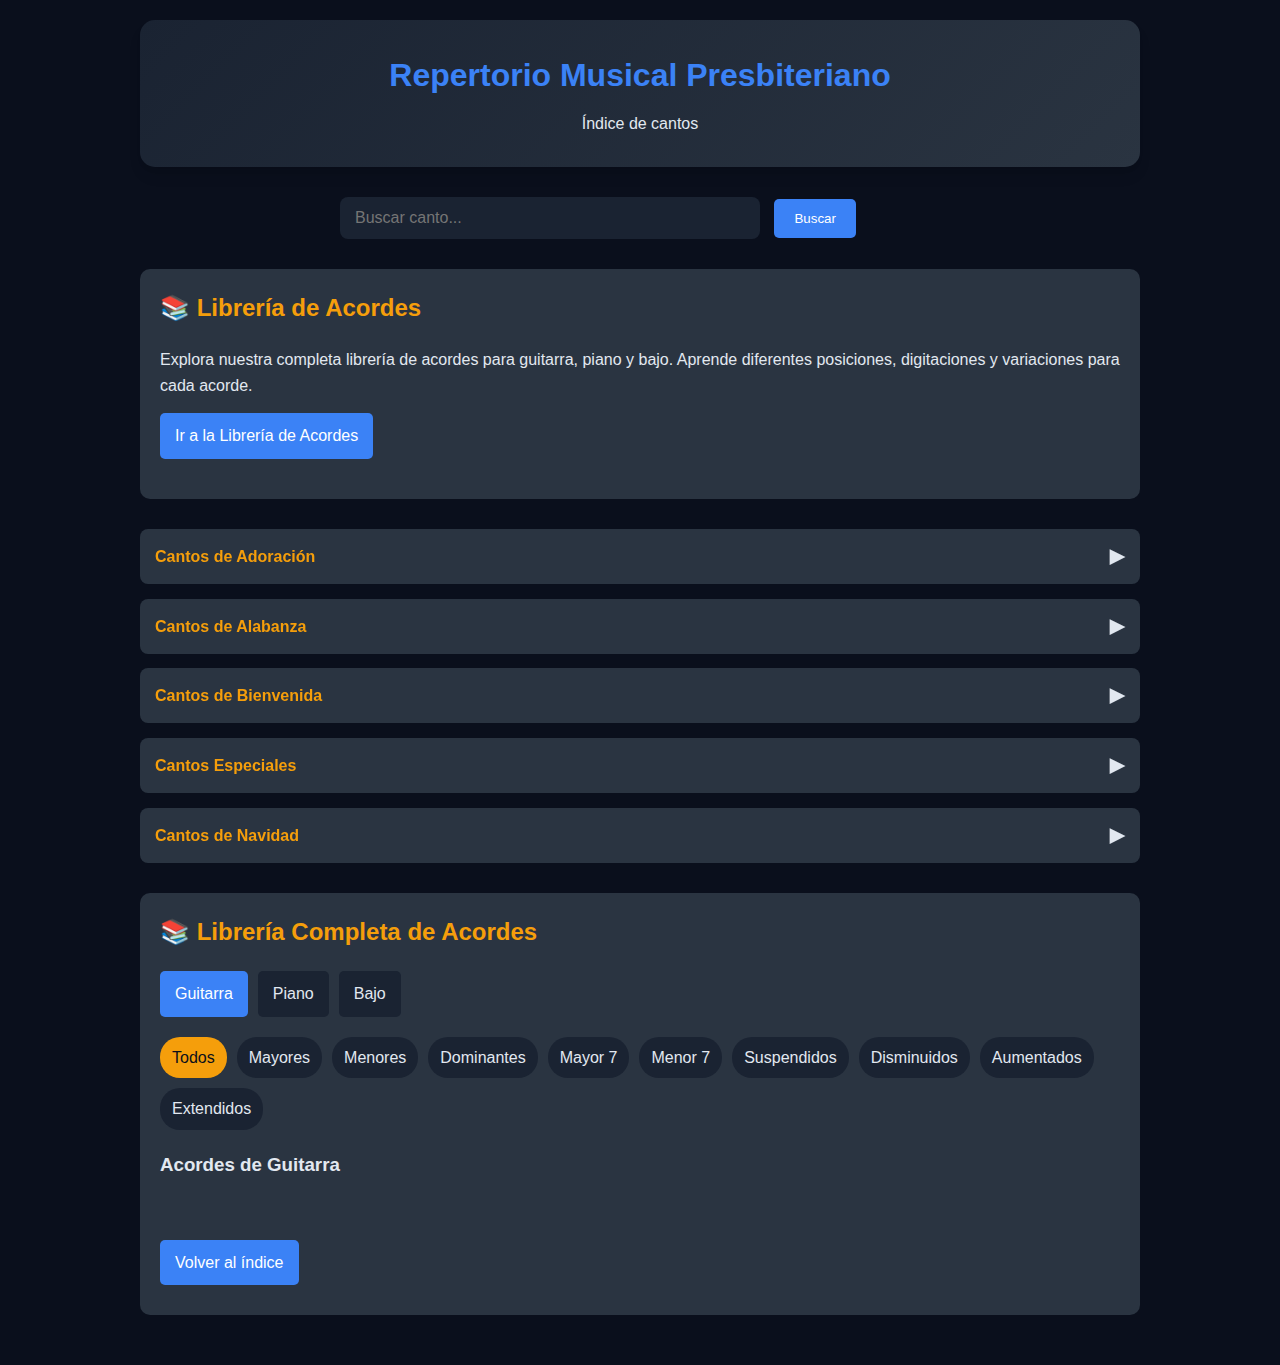
<file: index.html>
<!DOCTYPE html>
<html lang="es">

<head>
    <meta charset="UTF-8">
    <meta name="viewport" content="width=device-width, initial-scale=1.0">
    <meta http-equiv="X-UA-Compatible" content="IE=edge">
    <meta http-equiv="X-UA-Compatible" content="IE=edge">
    <meta name="mobile-web-app-capable" content="yes">
    <meta name="apple-mobile-web-app-capable" content="yes">
    <link rel="stylesheet" href="assets/css/styles.css">
    <title>Repertorio Musical Presbiteriano</title>
</head>

<body>
    <div class="container">
        <header id="indice">
            <h1>Repertorio Musical Presbiteriano</h1>
            <p>Índice de cantos</p>
        </header>

        <!-- Barra de búsqueda -->
        <div class="search-container">
            <input type="text" id="song-search" placeholder="Buscar canto...">
            <button onclick="searchSong()">Buscar</button>
            <div id="search-results" class="search-results"></div>
        </div>

        <!-- Sección de Librería de Acordes -->
        <div class="chord-library-section">
            <h2>📚 Librería de Acordes</h2>
            <div class="chord-library-intro">
                <p>Explora nuestra completa librería de acordes para guitarra, piano y bajo. Aprende diferentes
                    posiciones, digitaciones y variaciones para cada acorde.</p>
                <a href="#chord-library" class="chord-library-link">Ir a la Librería de Acordes</a>
            </div>
        </div>

        <!-- Menú desplegable de Cantos de Adoración -->
        <div class="category">
            <div class="category-title">
                Cantos de Adoración
                <span class="category-icon">▶</span>
            </div>
            <ul class="songs-list">
                <li><a href="#a-quien-ire">A quién iré (LEE)</a></li>
                <li><a href="#a-sus-pies">A Sus pies (JAR)</a></li>
                <li><a href="#abre-los-cielos">Abre los cielos (JAR)</a></li>
                <li><a href="#al-borde">Al borde (MW)</a></li>
                <li><a href="#al-estar-ante-ti">Al estar ante ti (JAR)</a></li>
                <li><a href="#al-trono">Al que está sentado en el trono</a></li>
                <li><a href="#alaba-a-dios">Alaba a Dios</a></li>
                <li><a href="#aleluya">Aleluya</a></li>
                <li><a href="#altisimo">Altisimo</a></li>
                <li><a href="#amamos-tu-presencia">Amamos tu presencia</a></li>
                <li><a href="#amante-de-ti">Amante de ti Señor</a></li>
                <li><a href="#aqui-estoy-02">Aqui estoy 02</a></li>
                <li><a href="#aqui-estoy-jm">Aqui estoy JM</a></li>
                <li><a href="#cambia-senor">Cambia Señor</a></li>
                <li><a href="#cantare-de-tu-amor">Cantaré de tu amor</a></li>
                <li><a href="#cerca-de-ti">Cerca de Ti</a></li>
                <li><a href="#como-la-brisa">Como la brisa</a></li>
                <li><a href="#de-gloria-en-gloria">De gloria en gloria</a></li>
                <li><a href="#desde-mi-interior">Desde mi interior</a></li>
                <li><a href="#dios-de-pactos">Dios de Pactos</a></li>
                <li><a href="#dios-esta-aqui">Dios está aquí</a></li>
                <li><a href="#doxologia">Doxología</a></li>
                <li><a href="#el-borde-de-su-manto">El borde de su manto</a></li>
                <li><a href="#el-espiritu-de-dios">El Espíritu de Dios</a></li>
                <li><a href="#el-himno-de-victoria">El himno de victoria</a></li>
                <li><a href="#el-me-levantara">El me levantará</a></li>
                <li><a href="#el-rey-te-mando-a-llamar">El Rey te mandó a llamar</a></li>
                <li><a href="#el-senor-es-mi-pastor">El Señor es mi Pastor</a></li>
                <li><a href="#en-el-nombre-de-jesus">En el nombre de Jesús</a></li>
                <li><a href="#enamorame">Enamórame</a></li>
                <li><a href="#enciende-una-luz">Enciende una luz</a></li>
                <li><a href="#envia-me-a-mi">Envíame a mí</a></li>
                <li><a href="#eres-digno">Eres digno</a></li>
                <li><a href="#es-por-tu-gracia">Es por tu gracia</a></li>
                <li><a href="#escucharte-hablar">Escucharte hablar</a></li>
                <li><a href="#escudrinamos">Escudriñemos</a></li>
                <li><a href="#esta-cayendo">Esta cayendo</a></li>
                <li><a href="#exaltate">Exáltate</a></li>
                <li><a href="#glorificad-a-jehova">Glorificad a Jehová</a></li>
                <li><a href="#gracias">Gracias</a></li>
                <li><a href="#hay-una-uncion">Hay una Unción</a></li>
                <li><a href="#hossana-hillsong">Hossana - Hillsong</a></li>
                <li><a href="#jesus-es-el-senor">Jesús es el Señor</a></li>
                <li><a href="#jesus-has-mi-caracter">Jesús Has mi Carácter</a></li>
                <li><a href="#jesus-mi-amigo">Jesús mi fiel Amigo</a></li>
                <li><a href="#junto-a-tus-pies">Junto a tus Pies</a></li>
                <li><a href="#kadosh">Kadosh</a></li>
                <li><a href="#la-nina-de-tus-ojos">La Niña de tus Ojos</a></li>
                <li><a href="#la-paz-de-dios">La Paz de Dios</a></li>
                <li><a href="#levanto-mis-manos">Levanto mis Manos</a></li>
                <li><a href="#majestuoso-poderoso">Majestuoso, Poderoso</a></li>
                <li><a href="#manto-de-tu-gloria">Manto de tu Gloria</a></li>
                <li><a href="#me-dice-que-me-ama">Me Dice que me Ama</a></li>
                <li><a href="#mi-alma-anhela-estar">Mi Alma Anhela Estar</a></li>
                <li><a href="#mi-jesus-mi-amado">Mi Jesús mi Amado</a></li>
                <li><a href="#mi-mejor-adoracion">Mi Mejor Adoración</a></li>
                <li><a href="#mi-universo">Mi Universo</a></li>
                <li><a href="#mi-vida-llena-de-ti">Mi Vida esta llena de Ti</a></li>
                <li><a href="#no-basta-solo-con-cantar">No Basta solo con cantar</a></li>
                <li><a href="#no-hay-argumento">No hay argumento</a></li>
                <li><a href="#no-merecia-tanto-amor">No Merecia tanto Amor</a></li>
                <li><a href="#perfume-a-tus-pies">Perfume a tu Pies</a></li>
                <li><a href="#poderoso">Poderoso</a></li>
                <li><a href="#por-que-para-siempre-dios">Por que Para Siempre Dios</a></li>
                <li><a href="#que-seria-de-mi">Que Seria de Mi</a></li>
                <li><a href="#quiero-mirar-tu-hermosura">Quiero Mirar tu Hermosura</a></li>
                <li><a href="#renuevame">Renuevame</a></li>
                <li><a href="#rey-de-reyes">Rey de Reyes</a></li>
                <li><a href="#sana-nuestra-tierra">Sana Nuestra Tierra</a></li>
                <li><a href="#sananos">Sananos</a></li>
                <li><a href="#se-debastaran-mis-suenos">Se Debastaran mis Sueños</a></li>
                <li><a href="#sendas-dios-hara">Sendas Dios Hara</a></li>
                <li><a href="#sentado-en-su-trono">Sentado en su Trono</a></li>
                <li><a href="#senor-llevame-a-tus-atrios">Señor Llevame a tus Atrios</a></li>
                <li><a href="#si-hubiera-estado-alli">Si Hubiera Estado Alli</a></li>
                <li><a href="#sin-reservas">Sin Reservas</a></li>
                <li><a href="#soberano">Soberano</a></li>
                <li><a href="#solo-el-eco">Solo el Eco</a></li>
                <li><a href="#solo-pienso-en-ti">Solo Pienso en Ti</a></li>
                <li><a href="#soplando-vida">Soplando Vida</a></li>
                <li><a href="#sumergeme">Sumergeme</a></li>
                <li><a href="#supe-que-me-amabas">Supe que me Amabas</a></li>
                <li><a href="#tal-como-soy">Tal Como Soy</a></li>
                <li><a href="#te-amo">Te Amo</a></li>
                <li><a href="#te-pido-la-paz">Te Pido la Paz</a></li>
                <li><a href="#temprano-te-buscare">Temprano te Buscare</a></li>
                <li><a href="#tiene-tu-color">Tiene tu Color</a></li>
                <li><a href="#toda-gloria-y-majestad">Toda Gloria y Majestad</a></li>
                <li><a href="#tu-amor-por-mi">Tu Amor por Mi</a></li>
                <li><a href="#tu-estas-aqui">Tu Estas Aqui</a></li>
                <li><a href="#tu-fidelidad">Tu Fidelidad</a></li>
                <li><a href="#tu-mirada">Tu Mirada</a></li>
                <li><a href="#unidos">Unidos</a></li>
                <li><a href="#vuelve-a-llamar">Vuelve a Llamar</a></li>
                <li><a href="#yo-creo-msm">Yo Creo (MSM)</a></li>
                <li><a href="#yo-entro-al-lugar-santo">Yo Entro al Lugar mas Santo</a></li>
                <li><a href="#yo-solo-quiero-estar">Yo Solo Quiero Estar</a></li>
                <li><a href="#yo-te-busco">Yo Te Busco</a></li>
            </ul>
        </div>

        <!-- Menú desplegable de Cantos de Alabanza -->
        <div class="category">
            <div class="category-title">
                Cantos de Alabanza
                <span class="category-icon">▶</span>
            </div>
            <ul class="songs-list">
                <li><a href="#abba-padre">Abba Padre</a></li>
                <li><a href="#abre-mis-ojos">Abre mis ojos</a></li>
                <li><a href="#aclamad-al-senor">Aclamad al Señor</a></li>
                <li><a href="#agnus-dei">Agnus Dei</a></li>
                <li><a href="#al-que-me-cine">Al que me ciñe de poder</a></li>
                <li><a href="#al-rey">Al Rey</a></li>
                <li><a href="#alabad-a-jehova">Alabad a Jehová</a></li>
                <li><a href="#alegrense">Alégrense</a></li>
                <li><a href="#amor-sin-condicion">Amor sin condicion</a></li>
                <li><a href="#bueno-es-alabar">Bueno es alabar oh Señor</a></li>
                <li><a href="#bueno-es-dios">Bueno es Dios</a></li>
                <li><a href="#cambiare-mi-tristeza">Cambiaré mi tristeza</a></li>
                <li><a href="#cancion-feliz">Canción feliz</a></li>
                <li><a href="#canto-danzo-salto">Canto, Danzo, Salto</a></li>
                <li><a href="#como-hizo-david">Como hizo David</a></li>
                <li><a href="#con-mi-dios">Con mi Dios</a></li>
                <li><a href="#cristo-es-la-pena">Cristo es la Peña de Horeb</a></li>
                <li><a href="#cristo-no-esta-muerto">Cristo no está muerto</a></li>
                <li><a href="#cristo-vive">Cristo Vive JCA</a></li>
                <li><a href="#cuando-pienso">Cuando pienso</a></li>
                <li><a href="#cuenta-conmigo">Cuenta conmigo</a></li>
                <li><a href="#david-danzaba">David David danzaba</a></li>
                <li><a href="#de-los-montes">De los montes</a></li>
                <li><a href="#derrama-de-tu-fuego">Derrama de tu fuego</a></li>
                <li><a href="#dias-de-elias">Dias de Elías</a></li>
                <li><a href="#dios-no-nos-trajo">Dios no nos trajo hasta aqui</a></li>
                <li><a href="#dios-poderoso">Dios poderoso</a></li>
                <li><a href="#el-ejercito-de-dios">El ejército de Dios</a></li>
                <li><a href="#el-es-el-rey">Él es el Rey</a></li>
                <li><a href="#el-es-jehova">El es Jehová</a></li>
                <li><a href="#el-gozo-del-senor">El gozo del Señor</a></li>
                <li><a href="#el-gozo-que-siento">El gozo que siento yo</a></li>
                <li><a href="#el-ha-cambiado">Él ha cambiado</a></li>
                <li><a href="#el-maestro-de-galilea">El Maestro de Galilea</a></li>
                <li><a href="#el-poderoso-de-israel">El Poderoso de Israel</a></li>
                <li><a href="#el-santo-de-israel">El Santo de Israel</a></li>
                <li><a href="#el-senor-esta-aqui">El Señor está en este lugar</a></li>
                <li><a href="#el-senor-me-lleno">El Señor me llenó de gozo</a></li>
                <li><a href="#en-los-montes">En los montes, En los valles</a></li>
                <li><a href="#es-hora-de-adorarle">Es hora de adorarle</a></li>
                <li><a href="#espiritu-santo">Espíritu Santo</a></li>
                <li><a href="#generacion-que-danza">Generación que Danza</a></li>
                <li><a href="#gozo">Gozo</a></li>
                <li><a href="#grande-es-el-senor">Grande es el Señor</a></li>
                <li><a href="#grande-y-fuerte">Grande y Fuerte</a></li>
                <li><a href="#has-aumentado">Has Aumentado</a></li>
                <li><a href="#has-cambiado-mi-lamento">Has cambiado mi Lamento en Baile</a></li>
                <li><a href="#hashem-es-varon">Hashem es Varón</a></li>
                <li><a href="#hay-poder">Hay Poder</a></li>
                <li><a href="#hazme-un-radical">Hazme un Radical</a></li>
                <li><a href="#he-decidido">He Decidido</a></li>
                <li><a href="#hossana-mb">Hossana - MB</a></li>
                <li><a href="#huele-a-victoria">Huele a Victoria</a></li>
                <li><a href="#jehova-de-gibbor">Jehová de Gibbor</a></li>
                <li><a href="#jehova-es-mi-guerrero">Jehová es mi Guerrero</a></li>
                <li><a href="#jehova-es-vencedor">Jehová es Vencedor</a></li>
                <li><a href="#jesus-esta-pasando">Jesús está Pasando por aquí</a></li>
                <li><a href="#la-casa-de-dios">La Casa de Dios</a></li>
                <li><a href="#la-cosecha">La Cosecha</a></li>
                <li><a href="#levantate-msm">Levántate (MSM)</a></li>
                <li><a href="#levantate-mw">Levántate (MW)</a></li>
                <li><a href="#levantate-pw">Levántate (PW)</a></li>
                <li><a href="#libertad">Libertad</a></li>
                <li><a href="#libre">Libre</a></li>
                <li><a href="#loor-a-ti">Loor a Ti</a></li>
                <li><a href="#los-muros-caen">Los Muros Caen</a></li>
                <li><a href="#manda-el-fuego">Manda el Fuego</a></li>
                <li><a href="#manda-lluvia">Manda Lluvia</a></li>
                <li><a href="#me-gozare-ebenezer">Me Gozare (Ebenezer, Toda la Cadena)</a></li>
                <li><a href="#me-gozare-ja">Me Gozare (JA)</a></li>
                <li><a href="#me-gozare-me-alegrare">Me Gozare, Me Alegrare</a></li>
                <li><a href="#mi-corazon-dispuesto">Mi Corazón esta Dispuesto</a></li>
                <li><a href="#movimiento-de-gloria">Movimiento de Gloria</a></li>
                <li><a href="#musica-del-cielo">Música del Cielo</a></li>
                <li><a href="#oh-jesus">Oh Jesus</a></li>
                <li><a href="#oh-moradora">Oh Moradora</a></li>
                <li><a href="#pasa-por-aqui">Pasa por Aqui</a></li>
                <li><a href="#por-que-soy-sacerdote">Por que Soy un Sacerdote</a></li>
                <li><a href="#queremos-a-cristo">Queremos a Cristo Proclamar</a></li>
                <li><a href="#remolineando">Remolineando</a></li>
                <li><a href="#se-oye-en-las-naciones">Se Oye en las Naciones</a></li>
                <li><a href="#shalom">Shalom, sea la Paz</a></li>
                <li><a href="#somos-el-pueblo">Somos el Pueblo de Dios</a></li>
                <li><a href="#somos-pueblo">Somos Pueblo</a></li>
                <li><a href="#soy-una-nueva-criatura">Soy una Nueva Criatura</a></li>
                <li><a href="#sube-sube-sube">Sube, Sube, Sube</a></li>
                <li><a href="#te-alabare">Te Alabare</a></li>
                <li><a href="#te-dare-lo-mejor">Te Dare lo Mejor</a></li>
                <li><a href="#te-doy-gloria">Te Doy Gloria</a></li>
                <li><a href="#toma-el-pandero">Toma el Pandero</a></li>
                <li><a href="#tomalo">Tomalo</a></li>
                <li><a href="#tu-eres-la-luz">Tu Eres la Luz</a></li>
                <li><a href="#tu-nombre-oh-dios">Tu Nombre Oh Dios</a></li>
                <li><a href="#tu-y-yo-somos">Tu y Yo Somos un Pueblo</a></li>
                <li><a href="#vencio">Vencio</a></li>
                <li><a href="#vino-celestial">Vino Celestial</a></li>
                <li><a href="#yeshua">Yeshua</a></li>
                <li><a href="#yeshua-hamashiach">Yeshua Hamashiach</a></li>
                <li><a href="#yo-creo-mw">Yo Creo (MW)</a></li>
                <li><a href="#yo-te-adoro">Yo te Adoro</a></li>
                <li><a href="#yo-vencere">Yo Vencere</a></li>
            </ul>
        </div>

        <!-- Menú desplegable de Cantos de Bienvenida -->
        <div class="category">
            <div class="category-title">
                Cantos de Bienvenida
                <span class="category-icon">▶</span>
            </div>
            <ul class="songs-list">
                <li><a href="#bienvenidos">Bienvenidos - Con gran gozo</a></li>
                <li><a href="#saludo-cristiano">El saludo del Cristiano</a></li>
            </ul>
        </div>

        <!-- Menú desplegable de Cantos Especiales -->
        <div class="category">
            <div class="category-title">
                Cantos Especiales
                <span class="category-icon">▶</span>
            </div>
            <ul class="songs-list">
                <li><a href="#taller-del-maestro">Al taller del Maestro</a></li>
                <li><a href="#amor-amor-amor">Amor Amor Amor</a></li>
                <li><a href="#digno-eres">Digno eres tu</a></li>
                <li><a href="#el-amor-que-tu-me-das">El amor que Tú me das</a></li>
                <li><a href="#el-sonido-del-silencio">El sonido del silencio</a></li>
                <li><a href="#jardin-de-rosas">Jardín de Rosas</a></li>
                <li><a href="#me-has-atraido">Me has Atraído</a></li>
                <li><a href="#me-robaste-el-corazon">Me Robaste el Corazón</a></li>
                <li><a href="#pegado-a-ti">Pegado a Ti</a></li>
                <li><a href="#que-eres-para-mi">Que eres para Mi</a></li>
                <li><a href="#quien-soy-yo">Quien soy Yo</a></li>
                <li><a href="#reparame">Reparame</a></li>
                <li><a href="#rodeas-la-eternidad">Rodeas la Eternidad</a></li>
                <li><a href="#sueno-de-morir">Sueño de Morir</a></li>
                <li><a href="#toda-la-gloria">Toda la Gloria</a></li>
            </ul>
        </div>

        <!-- Menú desplegable de Cantos de Navidad -->
        <div class="category">
            <div class="category-title">
                Cantos de Navidad
                <span class="category-icon">▶</span>
            </div>
            <ul class="songs-list">
                <li><a href="#al-mundo-paz">Al mundo paz</a></li>
                <li><a href="#es-navidad">Es Navidad</a></li>
            </ul>
        </div>

        <!-- Ejemplo de contenido de canción (A quién iré) -->
        <section class="song-content" id="a-quien-ire">
            <div class="transpose-controls">
                <div class="current-key">Tonalidad actual: <span id="current-key">D</span></div>
                <div class="transpose-buttons">
                    <button onclick="transpose(-1)">Bajar ½ tono</button>
                    <button onclick="transpose(1)">Subir ½ tono</button>
                    <button onclick="resetKey()">Original (D)</button>
                </div>
                <div>Seleccionar tonalidad:</div>
                <div class="key-selector" id="key-selector">
                    <!-- Las teclas se generarán con JavaScript -->
                </div>
            </div>

            <h2 class="song-title">A quién iré (LEE)</h2>

            <!-- Sección de tutoriales por instrumento -->
            <div class="tutorials-section">
                <h3>🎵 Tutoriales por Instrumento</h3>
                <div class="tutorials-grid">
                    <div class="tutorial-card">
                        <h4>Piano</h4>
                        <div class="video-placeholder" data-song="A quién iré" data-instrument="piano">
                            Haz clic para buscar tutorial de piano
                        </div>
                    </div>
                    <div class="tutorial-card">
                        <h4>Guitarra</h4>
                        <div class="video-placeholder" data-song="A quién iré" data-instrument="guitarra">
                            Haz clic para buscar tutorial de guitarra
                        </div>
                    </div>
                    <div class="tutorial-card">
                        <h4>Bajo</h4>
                        <div class="video-placeholder" data-song="A quién iré" data-instrument="bajo">
                            Haz clic para buscar tutorial de bajo
                        </div>
                    </div>
                    <div class="tutorial-card">
                        <h4>Batería</h4>
                        <div class="video-placeholder" data-song="A quién iré" data-instrument="bateria">
                            Haz clic para buscar tutorial de batería
                        </div>
                    </div>
                    <div class="tutorial-card">
                        <h4>Canto</h4>
                        <div class="video-placeholder" data-song="A quién iré" data-instrument="canto">
                            Haz clic para buscar tutorial de canto
                        </div>
                    </div>
                </div>
            </div>

            <div class="transition-box">
                <h3>🎼 Transiciones entre Acordes</h3>
                <div class="transition-item">
                    <strong>Original:</strong> D → Bm<br>
                    <strong>Con transición:</strong> D → Em → Bm
                </div>
                <div class="transition-item">
                    <strong>Original:</strong> Bm → G<br>
                    <strong>Con transición:</strong> Bm → Am → G
                </div>
                <div class="transition-item">
                    <strong>Original:</strong> G → D<br>
                    <strong>Con transición:</strong> G → A → D
                </div>
                <div class="transition-item">
                    <strong>Original:</strong> D → Em<br>
                    <strong>Con transición:</strong> D → D/F# → Em
                </div>
                <div class="transition-item">
                    <strong>Original:</strong> Em → A9<br>
                    <strong>Con transición:</strong> Em → F#m7b5 → A9
                </div>
            </div>

            <div class="jazz-box">
                <h3>🎷 Sugerencias de Arreglos Jazzeros</h3>

                <div class="jazz-subsection">
                    <h4>Progresión Jazz alternativa:</h4>
                    <div class="chord-progression">
                        Dmaj7 - D6/9 - Bm9 - A13sus4 - Dmaj9 - D6/9 - A13
                    </div>
                </div>

                <div class="jazz-subsection">
                    <h4>Substituciones recomendadas:</h4>
                    <div class="transition-item">
                        <strong>D</strong> → Dmaj7 o D6/9
                    </div>
                    <div class="transition-item">
                        <strong>Bm</strong> → Bm9 o Bm7
                    </div>
                    <div class="transition-item">
                        <strong>G</strong> → Gmaj9 o G6/9
                    </div>
                    <div class="transition-item">
                        <strong>A9</strong> → A13sus4 o A7alt
                    </div>
                </div>

                <div class="jazz-subsection">
                    <h4>Reharmonización Avanzada:</h4>
                    <div class="chord-progression">
                        Dmaj7 - B7#11 - Em9 - A13sus4 - Dmaj7#11 - D6/9 - A7alt
                    </div>
                </div>

                <div class="jazz-subsection">
                    <h4>Walking Bass Line:</h4>
                    <div class="chord-progression">
                        D - D/C# - Bm - Bm/A - B - B/F# - D/A - A7
                    </div>
                </div>
            </div>

            <!-- Sección de escalas para improvisación -->
            <div class="scales-section">
                <h3>🎶 Escalas para Improvisación</h3>
                <div class="scales-container" id="scales-container">
                    <!-- Se llenará dinámicamente con JavaScript -->
                </div>
            </div>


            
            <!-- Sección de diagramas de acordes complejos -->
            <div class="chord-diagrams">
                <h3>🖐 Diagramas de Acordes</h3>
                <div class="chord-filters">
                    <button class="filter-btn active" data-filter="all">Todos</button>
                    <button class="filter-btn" data-filter="guitar">Guitarra</button>
                    <button class="filter-btn" data-filter="piano">Piano</button>
                    <button class="filter-btn" data-filter="bass">Bajo</button>
                </div>
                <div class="chord-diagrams-grid" id="chord-diagrams-grid">
                    <!-- Se llenará dinámicamente con JavaScript -->
                </div>
            </div>

            <div class="lyrics" id="song-lyrics">
                <h4>INTRO:</h4>
                <span class="chord">Gmaj7</span>&nbsp;-&nbsp;<span class="chord">A9</span>&nbsp;-&nbsp;<span
                    class="chord">Bm7</span>&nbsp;-&nbsp;<span class="chord">A9</span>

                <span
                    class="chord">D</span>&nbsp;&nbsp;&nbsp;&nbsp;&nbsp;&nbsp;&nbsp;&nbsp;&nbsp;&nbsp;&nbsp;&nbsp;&nbsp;&nbsp;&nbsp;&nbsp;&nbsp;&nbsp;&nbsp;&nbsp;&nbsp;&nbsp;&nbsp;&nbsp;&nbsp;&nbsp;&nbsp;&nbsp;&nbsp;&nbsp;&nbsp;<span
                    class="chord">D/C#</span>
                A quién iré en necesidad
                <span
                    class="chord">Bm</span>&nbsp;&nbsp;&nbsp;&nbsp;&nbsp;&nbsp;&nbsp;&nbsp;&nbsp;&nbsp;&nbsp;&nbsp;&nbsp;&nbsp;&nbsp;&nbsp;&nbsp;&nbsp;&nbsp;&nbsp;&nbsp;&nbsp;&nbsp;&nbsp;&nbsp;&nbsp;&nbsp;<span
                    class="chord">A9/F#</span>
                A quién iré en busca de paz
                <span
                    class="chord">G</span>&nbsp;&nbsp;&nbsp;&nbsp;&nbsp;&nbsp;&nbsp;&nbsp;&nbsp;&nbsp;&nbsp;&nbsp;&nbsp;&nbsp;&nbsp;&nbsp;&nbsp;&nbsp;&nbsp;&nbsp;&nbsp;&nbsp;&nbsp;&nbsp;&nbsp;&nbsp;&nbsp;&nbsp;&nbsp;&nbsp;&nbsp;&nbsp;&nbsp;&nbsp;&nbsp;&nbsp;<span
                    class="chord">D</span>&nbsp;&nbsp;&nbsp;<span class="chord">A9</span>
                Y quién podrá mi vida saciar de verdaaaa-ad

                <span
                    class="chord">D</span>&nbsp;&nbsp;&nbsp;&nbsp;&nbsp;&nbsp;&nbsp;&nbsp;&nbsp;&nbsp;&nbsp;&nbsp;&nbsp;&nbsp;&nbsp;&nbsp;&nbsp;&nbsp;&nbsp;&nbsp;&nbsp;&nbsp;&nbsp;&nbsp;&nbsp;&nbsp;&nbsp;&nbsp;&nbsp;&nbsp;&nbsp;&nbsp;&nbsp;<span
                    class="chord">D/C#</span>
                Quién mas tendrá de mi compasión
                <span
                    class="chord">Bm</span>&nbsp;&nbsp;&nbsp;&nbsp;&nbsp;&nbsp;&nbsp;&nbsp;&nbsp;&nbsp;&nbsp;&nbsp;&nbsp;&nbsp;&nbsp;&nbsp;&nbsp;&nbsp;&nbsp;&nbsp;&nbsp;<span
                    class="chord">A9/F#</span>
                Y entenderá mi corazón
                <span
                    class="chord">G</span>&nbsp;&nbsp;&nbsp;&nbsp;&nbsp;&nbsp;&nbsp;&nbsp;&nbsp;&nbsp;&nbsp;&nbsp;&nbsp;&nbsp;&nbsp;&nbsp;&nbsp;&nbsp;&nbsp;&nbsp;&nbsp;&nbsp;&nbsp;&nbsp;&nbsp;&nbsp;&nbsp;&nbsp;&nbsp;&nbsp;&nbsp;&nbsp;&nbsp;&nbsp;&nbsp;&nbsp;<span
                    class="chord">D</span>&nbsp;&nbsp;&nbsp;&nbsp;<span class="chord">A9</span>
                Quién cambiará mi eternidad sino Tú Jesús

                Coro:
                <span
                    class="chord">D</span>&nbsp;&nbsp;&nbsp;&nbsp;&nbsp;&nbsp;&nbsp;&nbsp;&nbsp;&nbsp;&nbsp;&nbsp;&nbsp;&nbsp;<span
                    class="chord">A9/F#</span>&nbsp;&nbsp;&nbsp;&nbsp;&nbsp;&nbsp;<span class="chord">G</span>
                Cristo a donde más podría ir
                <span
                    class="chord">D</span>&nbsp;&nbsp;&nbsp;&nbsp;&nbsp;&nbsp;&nbsp;&nbsp;&nbsp;&nbsp;&nbsp;&nbsp;&nbsp;&nbsp;<span
                    class="chord">A9/F#</span>&nbsp;&nbsp;&nbsp;&nbsp;&nbsp;&nbsp;&nbsp;&nbsp;&nbsp;&nbsp;&nbsp;&nbsp;&nbsp;&nbsp;<span
                    class="chord">G</span>&nbsp;&nbsp;&nbsp;<span class="chord">D/F#</span>
                Cristo que otro lugar puede existir
                <span
                    class="chord">Em</span>&nbsp;&nbsp;&nbsp;&nbsp;&nbsp;&nbsp;&nbsp;&nbsp;&nbsp;&nbsp;&nbsp;&nbsp;&nbsp;&nbsp;&nbsp;&nbsp;&nbsp;&nbsp;&nbsp;&nbsp;&nbsp;&nbsp;&nbsp;&nbsp;&nbsp;&nbsp;&nbsp;&nbsp;&nbsp;&nbsp;&nbsp;&nbsp;&nbsp;&nbsp;&nbsp;<span
                    class="chord">A9/F#</span>
                Sólo tu tiene palabras de Amor
                <span
                    class="chord">G</span>&nbsp;&nbsp;&nbsp;&nbsp;&nbsp;&nbsp;&nbsp;&nbsp;&nbsp;&nbsp;&nbsp;&nbsp;&nbsp;&nbsp;&nbsp;&nbsp;&nbsp;&nbsp;&nbsp;&nbsp;&nbsp;&nbsp;&nbsp;&nbsp;&nbsp;&nbsp;&nbsp;&nbsp;&nbsp;&nbsp;&nbsp;&nbsp;&nbsp;&nbsp;&nbsp;<span
                    class="chord">A9</span>
                Camino al Padre y verdad eres Tú
                <span
                    class="chord">D</span>&nbsp;&nbsp;&nbsp;&nbsp;&nbsp;&nbsp;&nbsp;&nbsp;&nbsp;&nbsp;&nbsp;&nbsp;&nbsp;&nbsp;&nbsp;&nbsp;&nbsp;&nbsp;&nbsp;<span
                    class="chord">A9/F#</span>&nbsp;&nbsp;&nbsp;&nbsp;&nbsp;<span class="chord">G</span>
                Cristo adonde más podría ir.
            </div>

            <a href="#indice" class="back-btn">Volver al índice</a>
        </section>

        <!-- Librería de Acordes -->
        <section class="chord-library" id="chord-library">
            <h2>📚 Librería Completa de Acordes</h2>

            <div class="instrument-tabs" id="instrument-tabs">
                <div class="instrument-tab active" data-instrument="guitar">Guitarra</div>
                <div class="instrument-tab" data-instrument="piano">Piano</div>
                <div class="instrument-tab" data-instrument="bass">Bajo</div>
            </div>

            <div class="chord-types" id="chord-types">
                <div class="chord-type-btn active" data-type="all">Todos</div>
                <div class="chord-type-btn" data-type="major">Mayores</div>
                <div class="chord-type-btn" data-type="minor">Menores</div>
                <div class="chord-type-btn" data-type="7">Dominantes</div>
                <div class="chord-type-btn" data-type="maj7">Mayor 7</div>
                <div class="chord-type-btn" data-type="m7">Menor 7</div>
                <div class="chord-type-btn" data-type="sus">Suspendidos</div>
                <div class="chord-type-btn" data-type="dim">Disminuidos</div>
                <div class="chord-type-btn" data-type="aug">Aumentados</div>
                <div class="chord-type-btn" data-type="extended">Extendidos</div>
            </div>

            <!-- Contenedor para acordes de guitarra -->
            <div class="chord-detail-container active" id="guitar-chords">
                <h3>Acordes de Guitarra</h3>

                <div class="chord-grid" id="guitar-chords-grid">
                    <!-- Se llenará dinámicamente con JavaScript -->
                </div>
            </div>

            <!-- Contenedor para acordes de piano -->
            <div class="chord-detail-container" id="piano-chords">
                <h3>Acordes de Piano</h3>

                <div class="chord-grid" id="piano-chords-grid">
                    <!-- Se llenará dinámicamente con JavaScript -->
                </div>
            </div>

            <!-- Contenedor para acordes de bajo -->
            <div class="chord-detail-container" id="bass-chords">
                <h3>Acordes de Bajo</h3>

                <div class="chord-grid" id="bass-chords-grid">
                    <!-- Se llenará dinámicamente con JavaScript -->
                </div>
            </div>

            <a href="#indice" class="back-btn">Volver al índice</a>
        </section>
    </div>

    <script src="assets/js/scripts.js"></script>
</body>

</html>
</file>
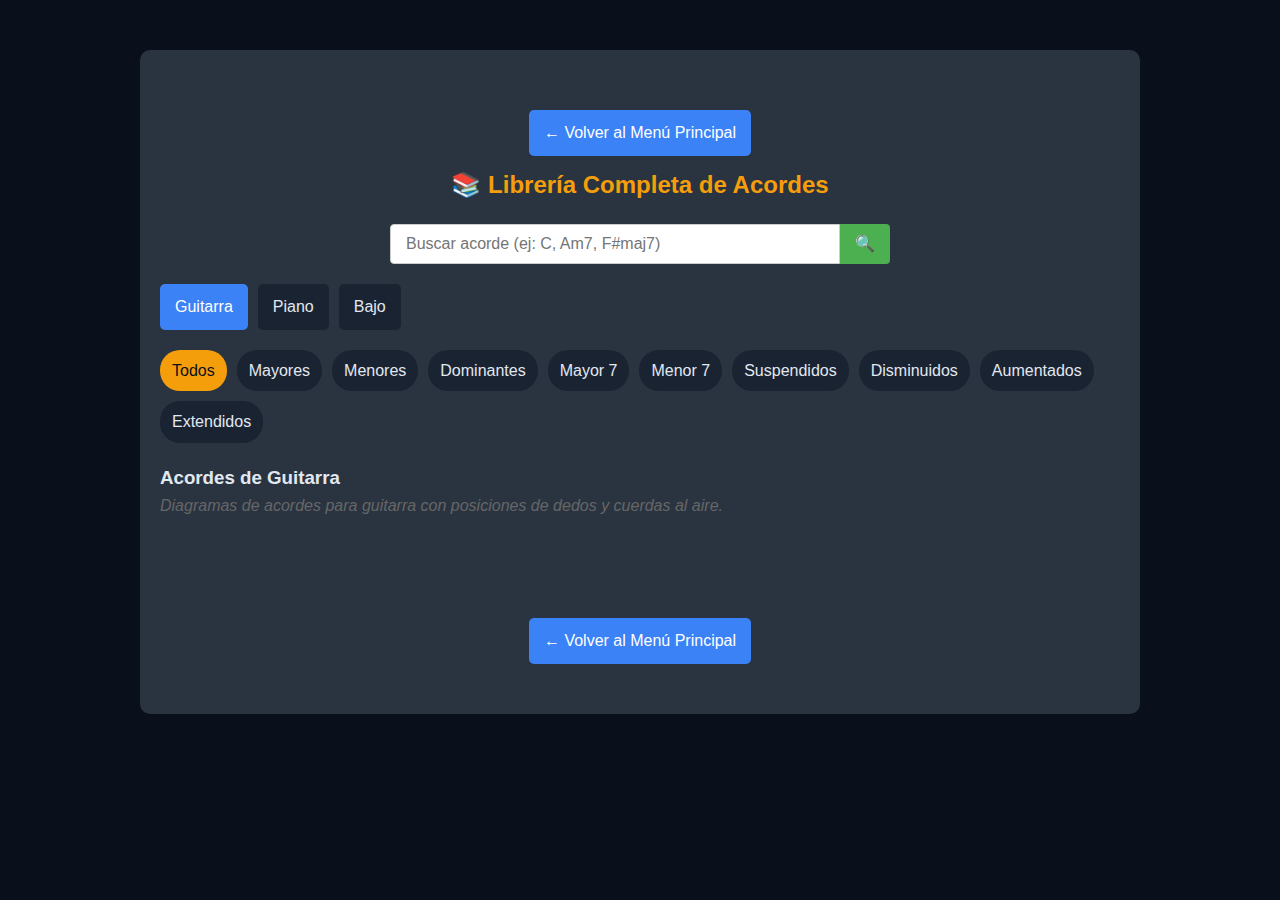
<file: templates/chords-library.html>
<!DOCTYPE html>
<html lang="es">

<head>
    <meta charset="UTF-8">
    <meta name="viewport" content="width=device-width, initial-scale=1.0">
    <meta http-equiv="X-UA-Compatible" content="IE=edge">
    <meta name="mobile-web-app-capable" content="yes">
    <meta name="apple-mobile-web-app-capable" content="yes">
    <link rel="stylesheet" href="../assets/css/styles.css">
    <title>Librería de Acordes</title>
</head>

<body>
    <div class="container">

        <!-- Librería de Acordes -->
        <section class="chord-library" id="chord-library">
            <div class="library-header">
                <a href="../index.html" class="back-btn">← Volver al Menú Principal</a>
                <h2>📚 Librería Completa de Acordes</h2>

                <!-- Barra de búsqueda -->
                <div class="chord-search-container">
                    <input type="text" id="chord-search" placeholder="Buscar acorde (ej: C, Am7, F#maj7)">
                    <button id="search-btn">🔍</button>
                </div>
            </div>

            <div class="instrument-tabs" id="instrument-tabs">
                <div class="instrument-tab active" data-instrument="guitar">Guitarra</div>
                <div class="instrument-tab" data-instrument="piano">Piano</div>
                <div class="instrument-tab" data-instrument="bass">Bajo</div>
            </div>

            <div class="chord-types" id="chord-types">
                <div class="chord-type-btn active" data-type="all">Todos</div>
                <div class="chord-type-btn" data-type="major">Mayores</div>
                <div class="chord-type-btn" data-type="minor">Menores</div>
                <div class="chord-type-btn" data-type="7">Dominantes</div>
                <div class="chord-type-btn" data-type="maj7">Mayor 7</div>
                <div class="chord-type-btn" data-type="m7">Menor 7</div>
                <div class="chord-type-btn" data-type="sus">Suspendidos</div>
                <div class="chord-type-btn" data-type="dim">Disminuidos</div>
                <div class="chord-type-btn" data-type="aug">Aumentados</div>
                <div class="chord-type-btn" data-type="extended">Extendidos</div>
            </div>

            <!-- Contenedor para acordes de guitarra -->
            <div class="chord-detail-container active" id="guitar-chords">
                <h3>Acordes de Guitarra</h3>
                <div class="instrument-description">
                    <p>Diagramas de acordes para guitarra con posiciones de dedos y cuerdas al aire.</p>
                </div>
                <div class="chord-grid" id="guitar-chords-grid">
                    <!-- Se llenará dinámicamente -->
                </div>
            </div>

            <!-- Contenedor para acordes de piano -->
            <div class="chord-detail-container" id="piano-chords">
                <h3>Acordes de Piano</h3>
                <div class="instrument-description">
                    <p>Acordes para piano mostrando las teclas y digitaciones recomendadas.</p>
                </div>
                <div class="chord-grid" id="piano-chords-grid">
                    <!-- Se llenará dinámicamente -->
                </div>
            </div>

            <!-- Contenedor para acordes de bajo -->
            <div class="chord-detail-container" id="bass-chords">
                <h3>Acordes de Bajo</h3>
                <div class="instrument-description">
                    <p>Posiciones de acordes para bajo de 4 y 5 cuerdas.</p>
                </div>
                <div class="chord-grid" id="bass-chords-grid">
                    <!-- Se llenará dinámicamente -->
                </div>
            </div>

            <div class="library-footer">
                <a href="../index.html" class="back-btn">← Volver al Menú Principal</a>
            </div>
        </section>
    </div>

    <script src="../assets/js/scripts.js"></script> <!-- Tus funciones existentes -->
    <script src="../assets/js/chord.js"></script> <!-- Nueva inicialización -->
</body>

</html>
</file>
<file: assets/css/styles.css>
:root {
           --primary-bg: #0a0f1c;
           --secondary-bg: #1a2332;
           --accent-bg: #2a3441;
           --primary-text: #e2e8f0;
           --secondary-text: #94a3b8;
           --accent-color: #3b82f6;
           --warning-color: #f59e0b;
           --success-color: #10b981;
           --border-color: #334155;
           --hover-bg: #374151;
           --shadow: 0 4px 6px -1px rgba(0, 0, 0, 0.1), 0 2px 4px -1px rgba(0, 0, 0, 0.06);
           --shadow-lg: 0 10px 15px -3px rgba(0, 0, 0, 0.1), 0 4px 6px -2px rgba(0, 0, 0, 0.05);
       }

       * {
           margin: 0;
           padding: 0;
           box-sizing: border-box;
       }

       body {
           font-family: 'Segoe UI', Tahoma, Geneva, Verdana, sans-serif;
           background: var(--primary-bg);
           color: var(--primary-text);
           line-height: 1.6;
           padding: 20px;
       }

       .container {
           max-width: 1000px;
           margin: 0 auto;
       }

       header {
           text-align: center;
           margin-bottom: 30px;
           padding: 30px 0;
           background: linear-gradient(135deg, var(--secondary-bg), var(--accent-bg));
           border-radius: 15px;
           box-shadow: var(--shadow-lg);
       }

       h1 {
           color: var(--accent-color);
           margin-bottom: 10px;
       }

       /* Estilos para el encabezado y pie de la librería */
       .library-header,
       .library-footer {
           margin: 20px 0;
           text-align: center;
       }

       .songs-list {
           display: none;
       }

       .category.active .songs-list {
           display: block;
       }


       /* Animación de despliegue */
       .category-content {
           overflow: hidden;
           max-height: 0;
           opacity: 0;
           transition: max-height 0.4s ease, opacity 0.4s ease;
       }

       .category.active .category-content {
           max-height: 800px;
           opacity: 1;
       }


       /* Animación del ícono */
       .category-icon {
           display: inline-block;
           transition: transform 0.3s ease;
       }

       .category.active .category-icon {
           transform: rotate(90deg);
       }

       /* Efecto visual en categoría activa */
       .category.active .category-title {
           background: var(--hover-bg);
           color: var(--success-color);
           box-shadow: var(--shadow-lg);
       }

       /* Asegurar que el header de categoría sea un flexbox */
       .category-header {
           display: flex;
           justify-content: space-between;
           align-items: center;
           background: var(--accent-bg);
           padding: 12px 15px;
           cursor: pointer;
           border-radius: 8px;
           font-weight: bold;
           transition: all 0.3s;
       }

       /* Flecha siempre visible a la derecha */
       .category-icon {
           font-size: 1.2rem;
           color: var(--primary-text);
           transition: transform 0.3s ease;
       }

       /* Rotación suave al abrir */
       .category.active .category-icon {
           transform: rotate(90deg);
       }

       /* Efecto visual en activo */
       .category.active .category-header {
           background: var(--hover-bg);
           color: var(--success-color);
           box-shadow: var(--shadow-lg);
       }


       /* Estilos para la barra de búsqueda */
       .chord-search-container {
           display: flex;
           margin: 20px auto;
           max-width: 500px;
       }

       #chord-search {
           flex: 1;
           padding: 10px 15px;
           border: 1px solid #ccc;
           border-radius: 4px 0 0 4px;
           font-size: 16px;
       }

       #search-btn {
           padding: 10px 15px;
           background-color: #4CAF50;
           color: white;
           border: none;
           border-radius: 0 4px 4px 0;
           cursor: pointer;
           font-size: 16px;
       }

       #search-btn:hover {
           background-color: #45a049;
       }

       /* Estilos para los contenedores de acordes */
       .chord-grid {
           display: grid;
           grid-template-columns: repeat(auto-fill, minmax(180px, 1fr));
           gap: 20px;
           padding: 20px;
       }

       .chord-variant {
           background: white;
           border-radius: 8px;
           padding: 15px;
           box-shadow: 0 2px 5px rgba(0, 0, 0, 0.1);
           transition: transform 0.3s, box-shadow 0.3s;
           text-align: center;
       }

       .chord-variant:hover {
           transform: translateY(-5px);
           box-shadow: 0 5px 15px rgba(0, 0, 0, 0.1);
       }

       /* Estilos específicos por instrumento */
       .guitar-chord .chord-image-container {
           background-color: #f8f1e9;
           border: 1px solid #e0d6c2;
       }

       .piano-chord .chord-image-container {
           background-color: #f0f7fb;
           border: 1px solid #d0e3f0;
       }

       .bass-chord .chord-image-container {
           background-color: #f9f0fb;
           border: 1px solid #e6d0f0;
       }

       /* Estilos para las imágenes de acordes */
       .chord-image-container {
           padding: 10px;
           border-radius: 5px;
           margin-bottom: 10px;
           height: 150px;
           display: flex;
           align-items: center;
           justify-content: center;
       }

       .songs-list {
           display: none;
       }

       .category.active .songs-list {
           display: block;
       }

       .chord-image-container img {
           max-width: 100%;
           max-height: 100%;
           object-fit: contain;
       }

       .instrument-description {
           color: #666;
           margin-bottom: 20px;
           font-style: italic;
       }

       /* Estilos para los botones de volver */
       .back-btn {
           display: inline-block;
           padding: 8px 16px;
           background-color: #f1f1f1;
           color: #333;
           text-decoration: none;
           border-radius: 4px;
           margin: 10px 0;
           transition: background-color 0.3s;
       }

       .back-btn:hover {
           background-color: #ddd;
       }

       /* Estilos para menús desplegables */
       .category {
           margin-bottom: 15px;
           will-change: transform;
           backface-visibility: hidden;
           transform: translateZ(0);
       }

       .category-title {
           background: var(--accent-bg);
           color: var(--warning-color);
           padding: 12px 15px;
           cursor: pointer;
           border-radius: 8px;
           font-weight: bold;
           display: flex;
           justify-content: space-between;
           align-items: center;
           transition: all 0.3s;
           -webkit-tap-highlight-color: rgba(0, 0, 0, 0);
           -webkit-touch-callout: none;
       }

       .category-title:hover {
           background: var(--hover-bg);
       }

       .songs-list {
           display: none;
           list-style: none;
           padding: 10px;
           background: var(--secondary-bg);
           border-radius: 0 0 8px 8px;
           margin-top: 5px;
           columns: 3;
           column-gap: 20px;
       }

       .songs-list li {
           break-inside: avoid;
           margin-bottom: 8px;
       }

       .songs-list a {
           color: var(--primary-text);
           text-decoration: none;
           display: block;
           padding: 8px 10px;
           border-radius: 5px;
           transition: all 0.2s;
           -webkit-tap-highlight-color: rgba(0, 0, 0, 0.1);
       }

       .songs-list a:hover {
           background: var(--hover-bg);
           color: var(--warning-color);
       }

       .active .songs-list {
           display: block;
       }

       .category-icon {
           transition: transform 0.3s;
       }

       .active .category-icon {
           transform: rotate(90deg);
       }

       @media (max-width: 768px) {
           .songs-list {
               columns: 2;
           }
       }

       @media (max-width: 480px) {
           .songs-list {
               columns: 1;
           }
       }

       /* Estilos para el contenido de canciones */
       .song-content {
           background: var(--secondary-bg);
           padding: 25px;
           border-radius: 15px;
           margin-bottom: 30px;
           box-shadow: var(--shadow);
           display: none;
           will-change: transform;
           backface-visibility: hidden;
           transform: translateZ(0);
       }

       .song-title {
           color: var(--warning-color);
           font-size: 1.8rem;
           margin-bottom: 20px;
       }

       .transpose-controls {
           background: var(--accent-bg);
           padding: 15px;
           border-radius: 10px;
           margin-bottom: 20px;
       }

       .current-key {
           font-weight: bold;
           color: var(--success-color);
           margin-bottom: 10px;
       }

       .transpose-buttons {
           display: flex;
           gap: 10px;
           margin-bottom: 15px;
       }

       button {
           background: var(--accent-color);
           color: white;
           border: none;
           padding: 8px 15px;
           border-radius: 5px;
           cursor: pointer;
           transition: all 0.3s;
       }

       .variations {
           margin-top: 15px;
           padding-top: 15px;
           border-top: 1px dashed var(--border-color);
       }

       .variations img {
           max-width: 100px;
           height: auto;
           margin-right: 10px;
           margin-bottom: 10px;
       }

       /* Contenedor principal */
       .chord-detail-image-box {
           margin: 20px 0;
           padding: 15px;
           background: var(--secondary-bg);
           border-radius: 8px;
           border: 1px solid var(--border-color);
       }

       /* Imagen principal */
       .chord-detail-main-img {
           text-align: center;
           margin: 20px 0;
           padding: 15px;
           background: var(--accent-bg);
           border-radius: 8px;
       }

       .chord-image-caption {
           margin-top: 10px;
           font-size: 0.9rem;
           color: var(--secondary-text);
           font-style: italic;
       }

       /* Estilo para todas las imágenes */
       .chord-detail-img {
           max-width: 100%;
           height: auto;
           border-radius: 5px;
           box-shadow: 0 2px 5px rgba(0, 0, 0, 0.1);
       }

       /* Contenedor de variaciones */
       .chord-detail-variations {
           margin-top: 20px;
           padding-top: 15px;
           border-top: 1px dashed var(--border-color);
       }

       /* Grid de variaciones */
       .chord-detail-variation-grid {
           display: grid;
           grid-template-columns: repeat(auto-fill, minmax(120px, 1fr));
           gap: 15px;
           margin-top: 10px;
       }

       /* Cada variación */
       .chord-detail-variation-img {
           background: var(--accent-bg);
           padding: 10px;
           border-radius: 5px;
           text-align: center;
       }

       /* Mensaje cuando no hay imagen */
       .chord-detail-no-img {
           color: var(--secondary-text);
           font-style: italic;
           text-align: center;
           padding: 15px;
       }

       button:hover {
           background: var(--success-color);
       }

       .key-selector {
           display: flex;
           flex-wrap: wrap;
           gap: 8px;
       }

       .key-btn {
           background: var(--secondary-bg);
           color: var(--primary-text);
           border: 1px solid var(--border-color);
           padding: 5px 10px;
           border-radius: 4px;
           cursor: pointer;
       }

       .key-btn.active {
           background: var(--warning-color);
           color: var(--primary-bg);
       }

       .chord-section {
           margin-bottom: 25px;
       }

       .chord-section h3 {
           color: var(--success-color);
           margin-bottom: 10px;
       }

       .chord-progression {
           font-family: monospace;
           background: var(--accent-bg);
           padding: 10px;
           border-radius: 5px;
           margin: 10px 0;
       }

       .lyrics {
           white-space: pre-line;
           line-height: 1.8;
           font-family: monospace;
       }

       .chord {
           color: var(--warning-color);
           font-weight: bold;
       }

       .back-btn {
           display: inline-block;
           margin-top: 20px;
           text-decoration: none;
           color: white;
           background: var(--accent-color);
           padding: 10px 15px;
           border-radius: 5px;
       }

       .transition-box {
           background: var(--accent-bg);
           border: 1px solid var(--border-color);
           border-radius: 8px;
           padding: 15px;
           margin-bottom: 20px;
       }

       .transition-box h3 {
           color: var(--warning-color);
           margin-top: 0;
           margin-bottom: 15px;
           font-size: 1.2rem;
       }

       .transition-item {
           margin-bottom: 15px;
           padding-bottom: 15px;
           border-bottom: 1px dashed var(--border-color);
       }

       .transition-item:last-child {
           border-bottom: none;
           margin-bottom: 0;
           padding-bottom: 0;
       }

       .transition-item strong {
           color: var(--success-color);
       }

       .jazz-box {
           background: var(--accent-bg);
           border: 1px solid var(--border-color);
           border-radius: 8px;
           padding: 15px;
           margin-bottom: 20px;
       }

       .jazz-box h3 {
           color: var(--warning-color);
           margin-top: 0;
           margin-bottom: 15px;
           font-size: 1.2rem;
       }

       .jazz-subsection {
           margin-bottom: 15px;
       }

       .jazz-subsection h4 {
           color: var(--success-color);
           margin-bottom: 8px;
           font-size: 1rem;
       }

       /* Estilos para la barra de búsqueda */
       .search-container {
           margin: 20px auto;
           max-width: 600px;
           position: relative;
       }

       #song-search {
           width: 70%;
           padding: 12px 15px;
           border-radius: 8px;
           border: none;
           background: var(--secondary-bg);
           color: var(--primary-text);
           font-size: 1rem;
       }

       .search-container button {
           padding: 12px 20px;
           margin-left: 10px;
       }

       .search-results {
           position: absolute;
           width: 100%;
           background: var(--secondary-bg);
           border-radius: 0 0 8px 8px;
           max-height: 300px;
           overflow-y: auto;
           z-index: 100;
           display: none;
           box-shadow: var(--shadow);
       }

       .search-result-item {
           padding: 10px 15px;
           cursor: pointer;
           transition: all 0.2s;
       }

       .search-result-item:hover {
           background: var(--hover-bg);
           color: var(--warning-color);
       }

       .no-results {
           padding: 15px;
           color: var(--secondary-text);
           text-align: center;
       }

       /* Estilos para la sección de tutoriales */
       .tutorials-section {
           margin: 30px 0;
           padding: 20px;
           background: var(--accent-bg);
           border-radius: 10px;
       }

       .tutorials-grid {
           display: grid;
           grid-template-columns: repeat(auto-fit, minmax(200px, 1fr));
           gap: 15px;
           margin-top: 15px;
       }

       .tutorial-card {
           background: var(--secondary-bg);
           padding: 15px;
           border-radius: 8px;
           transition: all 0.3s;
       }

       .tutorial-card:hover {
           transform: translateY(-5px);
           box-shadow: var(--shadow-lg);
       }

       .tutorial-card h4 {
           color: var(--success-color);
           margin-top: 0;
           margin-bottom: 10px;
       }

       .video-placeholder {
           background: var(--primary-bg);
           height: 150px;
           display: flex;
           align-items: center;
           justify-content: center;
           text-align: center;
           border-radius: 5px;
           cursor: pointer;
           transition: all 0.3s;
           padding: 10px;
       }

       .video-placeholder:hover {
           background: var(--hover-bg);
           color: var(--warning-color);
       }

       .video-embed {
           width: 100%;
           height: 150px;
           border: none;
           border-radius: 5px;
       }

       /* Estilos para la sección de escalas */
       .scales-section {
           margin: 30px 0;
           padding: 20px;
           background: var(--accent-bg);
           border-radius: 10px;
       }

       .scales-container {
           display: grid;
           grid-template-columns: repeat(auto-fit, minmax(250px, 1fr));
           gap: 15px;
           margin-top: 15px;
       }

       .scale-option {
           background: var(--secondary-bg);
           padding: 15px;
           border-radius: 8px;
           transition: all 0.3s;
       }

       .scale-option:hover {
           transform: translateY(-3px);
           box-shadow: var(--shadow);
       }

       .scale-option h4 {
           color: var(--warning-color);
           margin-top: 0;
           margin-bottom: 10px;
       }

       .scale-notes {
           font-family: monospace;
           background: var(--primary-bg);
           padding: 8px;
           border-radius: 5px;
           margin-bottom: 10px;
           color: var(--success-color);
           display: inline-block;
       }

       /* Estilos para diagramas de acordes */
       .chord-diagram {
           overflow: hidden;
           border-radius: 8px;
           background: var(--secondary-bg);

       }

       .chord-image-container {
           width: 100%;
           height: 120px;
           display: flex;
           align-items: center;
           justify-content: center;
           overflow: hidden;
           position: relative;
       }

       .guitar-chord .chord-image-container {
           background: linear-gradient(135deg, #1e3a8a, #3b82f6);
       }

       /* Imagen para piano */
       .piano-chord .chord-image-container {
           background: linear-gradient(135deg, #991b1b, #dc2626);
       }

       /* Imagen para bajo */
       .bass-chord .chord-image-container {
           background: linear-gradient(135deg, #065f46, #10b981);
       }

       .chord-filters {
           display: flex;
           gap: 10px;
           margin: 15px 0;
       }

       .chord-image-container.guitar-img img {
           max-height: 85%;
       }

       .chord-image-container.piano-img img {
           max-width: 95%;
       }

       .chord-image-container.bass-img img {
           max-height: 80%;
       }

       .chord-image-container img {
           max-width: 90%;
           max-height: 90%;
           object-fit: contain;
           position: absolute;
           top: 50%;
           left: 50%;
           transform: translate(-50%, -50%);
       }

       .filter-btn {
           background: var(--secondary-bg);
           color: var(--primary-text);
           border: none;
           padding: 8px 15px;
           border-radius: 20px;
           cursor: pointer;
           transition: all 0.3s;
       }

       .filter-btn.active {
           background: var(--accent-color);
           color: white;
       }

       .chord-diagrams-grid {
           display: grid;
           grid-template-columns: repeat(auto-fill, minmax(180px, 1fr));
           gap: 15px;
       }

       .chord-diagram {
           background: var(--secondary-bg);
           border-radius: 8px;
           overflow: hidden;
           transition: all 0.3s;
           cursor: pointer;
       }

       .chord-diagram:hover {
           transform: translateY(-5px);
           box-shadow: var(--shadow-lg);
       }

       .chord-image {
           height: 120px;
           display: flex;
           align-items: center;
           justify-content: center;
           background: transparent;
           /* Cambiado a transparente */
           padding: 10px;
       }

       .chord-image img {
           max-height: 100%;
           max-width: 100%;
           object-fit: contain;
       }


       .guitar-chord {
           background: linear-gradient(135deg, #1e3a8a, #3b82f6);
       }

       .piano-chord {
           background: linear-gradient(135deg, #991b1b, #dc2626);
       }

       .bass-chord {
           background: linear-gradient(135deg, #065f46, #10b981);
       }

       .chord-image::after {
           content: attr(data-chord);
           position: absolute;
           font-size: 1.5rem;
           font-weight: bold;
           color: white;
           text-shadow: 1px 1px 3px rgba(0, 0, 0, 0.5);
       }

       .chord-info {
           padding: 10px;
           text-align: center;
           background: var(--accent-bg);
       }

       .chord-name {
           font-weight: bold;
           margin-bottom: 5px;
           color: var(--accent-color);
       }

       .chord-instrument {
           font-size: 0.9rem;
           color: var(--secondary-text);
       }

       /* Estilos para la página de acordes */
       .chord-library {
           margin: 30px 0;
           padding: 20px;
           background: var(--accent-bg);
           border-radius: 10px;
       }

       .chord-library h2 {
           color: var(--warning-color);
           margin-bottom: 20px;
       }

       .instrument-tabs {
           display: flex;
           gap: 10px;
           margin-bottom: 20px;
       }

       .instrument-tab {
           padding: 10px 15px;
           background: var(--secondary-bg);
           border-radius: 5px;
           cursor: pointer;
           transition: all 0.3s;
       }

       .instrument-tab.active {
           background: var(--accent-color);
           color: white;
       }

       .chord-types {
           display: flex;
           flex-wrap: wrap;
           gap: 10px;
           margin-bottom: 20px;
       }

       .chord-type-btn {
           padding: 8px 12px;
           background: var(--secondary-bg);
           border-radius: 20px;
           cursor: pointer;
           transition: all 0.3s;
       }

       .chord-type-btn.active {
           background: var(--warning-color);
           color: var(--primary-bg);
       }

       .chord-detail-container {
           display: none;
       }

       .chord-detail-container.active {
           display: block;
       }

       .chord-detail {
           background: var(--secondary-bg);
           padding: 20px;
           border-radius: 10px;
           margin-bottom: 20px;
       }

       .chord-detail h3 {
           color: var(--success-color);
           margin-top: 0;
           margin-bottom: 15px;
       }

       .chord-grid {
           display: grid;
           grid-template-columns: repeat(auto-fill, minmax(250px, 1fr));
           gap: 20px;
       }

       .chord-variant {
           background: var(--primary-bg);
           padding: 15px;
           border-radius: 8px;
       }

       .chord-variant h4 {
           color: var(--warning-color);
           margin-top: 0;
           margin-bottom: 10px;
       }

       .chord-diagram-large {
           overflow: hidden;
           border-radius: 8px;
           background: var(--secondary-bg);
       }

       .chord-diagram-large::after {
           content: attr(data-chord);
           position: absolute;
           font-size: 1.8rem;
           font-weight: bold;
           color: white;
           text-shadow: 1px 1px 3px rgba(0, 0, 0, 0.5);
       }

       .chord-notes {
           font-family: monospace;
           color: var(--secondary-text);
           margin-bottom: 10px;
       }

       .chord-fingers {
           font-size: 0.9rem;
       }

       /* Estilos para el diagrama de guitarra */
       .guitar-diagram {
           width: 100%;
           height: 100%;
           display: flex;
           flex-direction: column;
           justify-content: space-between;
           padding: 15px;
       }

       .guitar-strings {
           display: flex;
           justify-content: space-around;
           height: 100%;
       }

       .guitar-string {
           display: flex;
           flex-direction: column;
           align-items: center;
           justify-content: space-between;
       }

       .string-line {
           width: 2px;
           height: 100%;
           background: white;
       }

       .string-name {
           margin-top: 5px;
           font-size: 0.8rem;
       }

       .frets {
           position: absolute;
           top: 0;
           left: 0;
           width: 100%;
           height: 100%;
           display: flex;
           flex-direction: column;
           justify-content: space-between;
       }

       .fret-line {
           width: 100%;
           height: 1px;
           background: rgba(255, 255, 255, 0.3);
       }

       .finger-positions {
           position: absolute;
           top: 0;
           left: 0;
           width: 100%;
           height: 100%;
       }

       .finger-position {
           position: absolute;
           width: 20px;
           height: 20px;
           background: var(--warning-color);
           border-radius: 50%;
           transform: translate(-50%, -50%);
           display: flex;
           align-items: center;
           justify-content: center;
           color: var(--primary-bg);
           font-weight: bold;
           font-size: 0.8rem;
       }

       .muted-string {
           position: absolute;
           width: 20px;
           height: 20px;
           transform: translate(-50%, -50%);
           display: flex;
           align-items: center;
           justify-content: center;
           color: white;
           font-weight: bold;
           font-size: 1rem;
       }

       .open-string {
           position: absolute;
           width: 20px;
           height: 20px;
           transform: translate(-50%, -50%);
           display: flex;
           align-items: center;
           justify-content: center;
           color: white;
           font-weight: bold;
           font-size: 1rem;
       }

       /* Estilos para el diagrama de piano */
       .piano-diagram {
           width: 100%;
           height: 100%;
           display: flex;
           justify-content: center;
           align-items: center;
           position: relative;
       }

       .piano-keyboard {
           display: flex;
           position: relative;
           height: 80%;
           width: 90%;
       }

       .white-key {
           flex: 1;
           background: white;
           border: 1px solid #ccc;
           height: 100%;
           position: relative;
           z-index: 1;
       }

       .black-key {
           position: absolute;
           width: 60%;
           height: 60%;
           background: black;
           z-index: 2;
           margin-left: -30%;
       }

       .key-C {
           left: 0%;
       }

       .key-D {
           left: 14.28%;
       }

       .key-E {
           left: 28.56%;
       }

       .key-F {
           left: 42.84%;
       }

       .key-G {
           left: 57.12%;
       }

       .key-A {
           left: 71.4%;
       }

       .key-B {
           left: 85.68%;
       }

       .key-Cs {
           left: 7.14%;
       }

       .key-Ds {
           left: 21.42%;
       }

       .key-Fs {
           left: 50%;
       }

       .key-Gs {
           left: 64.28%;
       }

       .key-As {
           left: 78.56%;
       }

       .pressed-key {
           background: var(--warning-color);
       }

       /* Estilos para el diagrama de bajo */
       .bass-diagram {
           width: 100%;
           height: 100%;
           display: flex;
           flex-direction: column;
           justify-content: space-between;
           padding: 15px;
       }

       .bass-strings {
           display: flex;
           justify-content: space-around;
           height: 100%;
       }

       .bass-string {
           display: flex;
           flex-direction: column;
           align-items: center;
           justify-content: space-between;
       }

       /* Estilos para la sección de acordes en la página principal */
       .chord-library-section {
           margin: 30px 0;
           padding: 20px;
           background: var(--accent-bg);
           border-radius: 10px;
       }

       .chord-library-section h2 {
           color: var(--warning-color);
           margin-bottom: 20px;
       }

       .chord-library-intro {
           margin-bottom: 20px;
       }

       .chord-library-link {
           display: inline-block;
           margin-top: 15px;
           padding: 10px 15px;
           background: var(--accent-color);
           color: white;
           border-radius: 5px;
           text-decoration: none;
           transition: all 0.3s;
       }

       .chord-library-link:hover {
           background: var(--success-color);
       }
</file>
